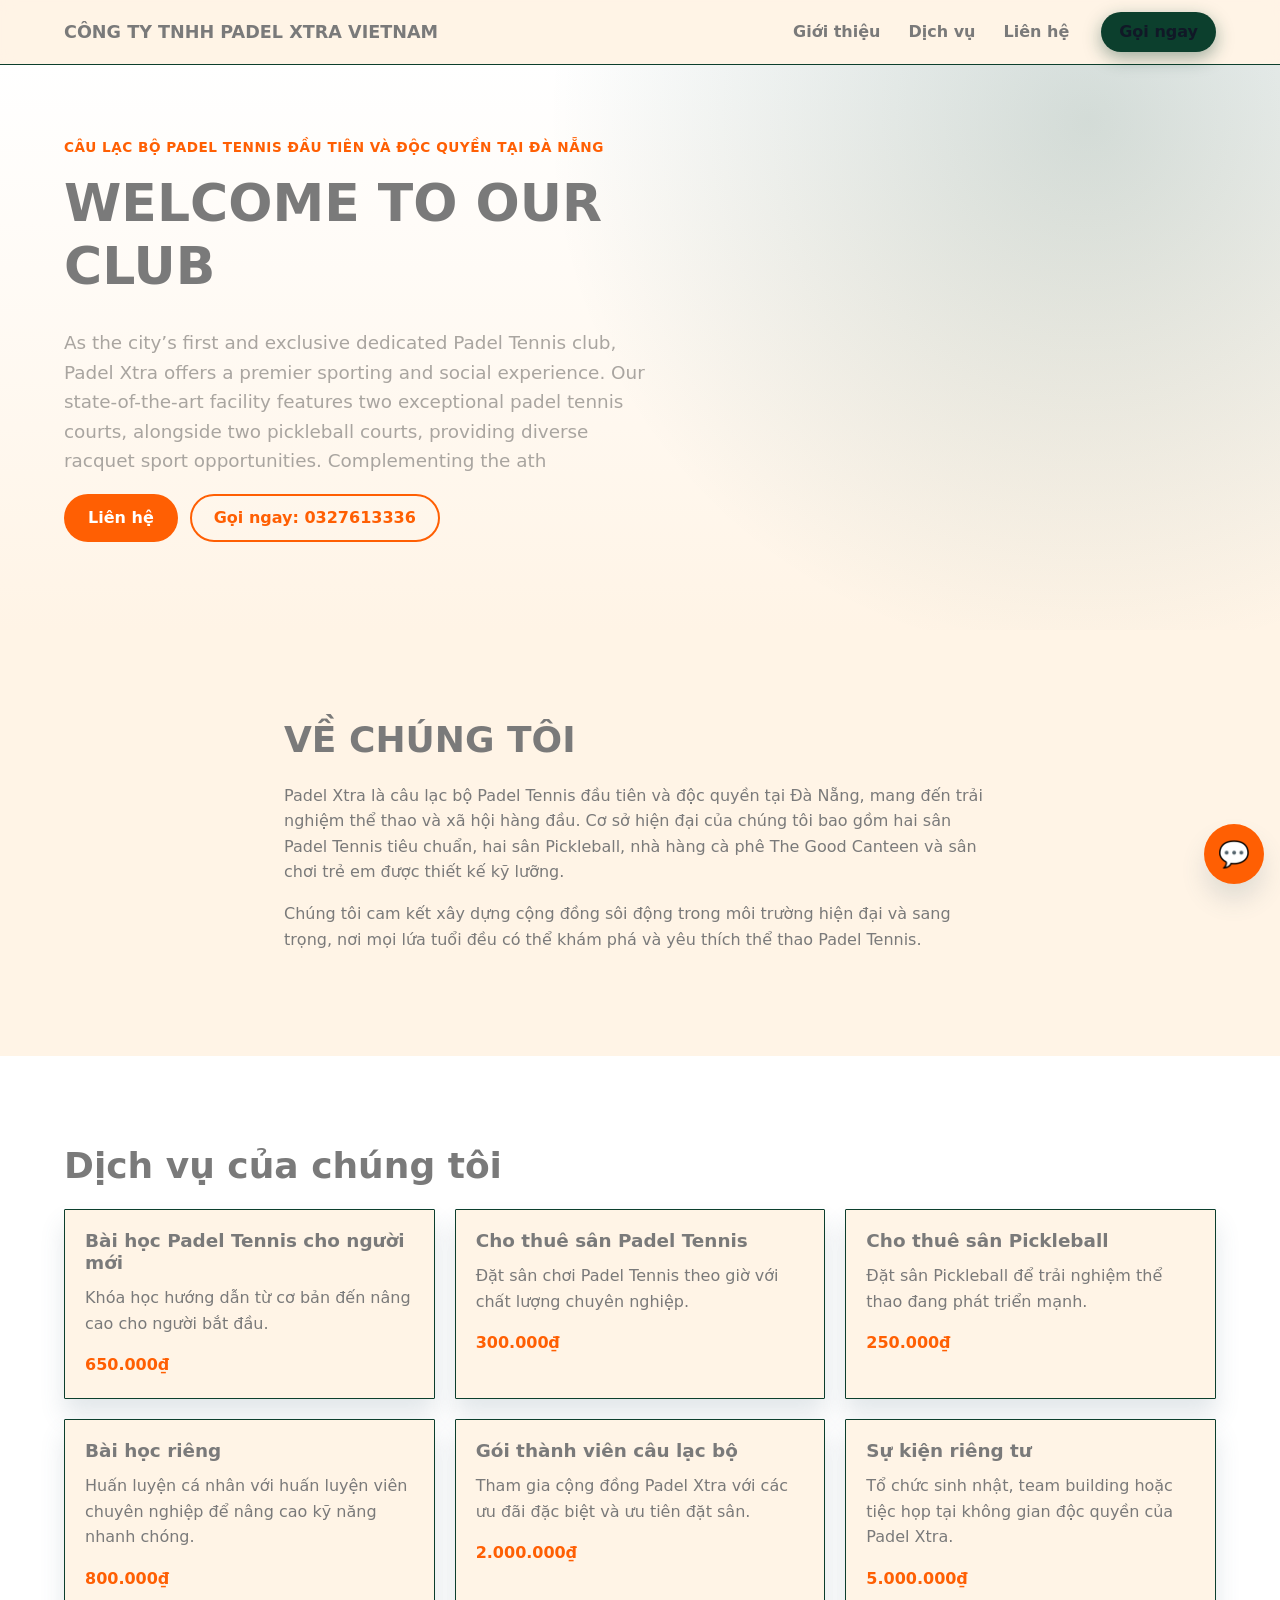
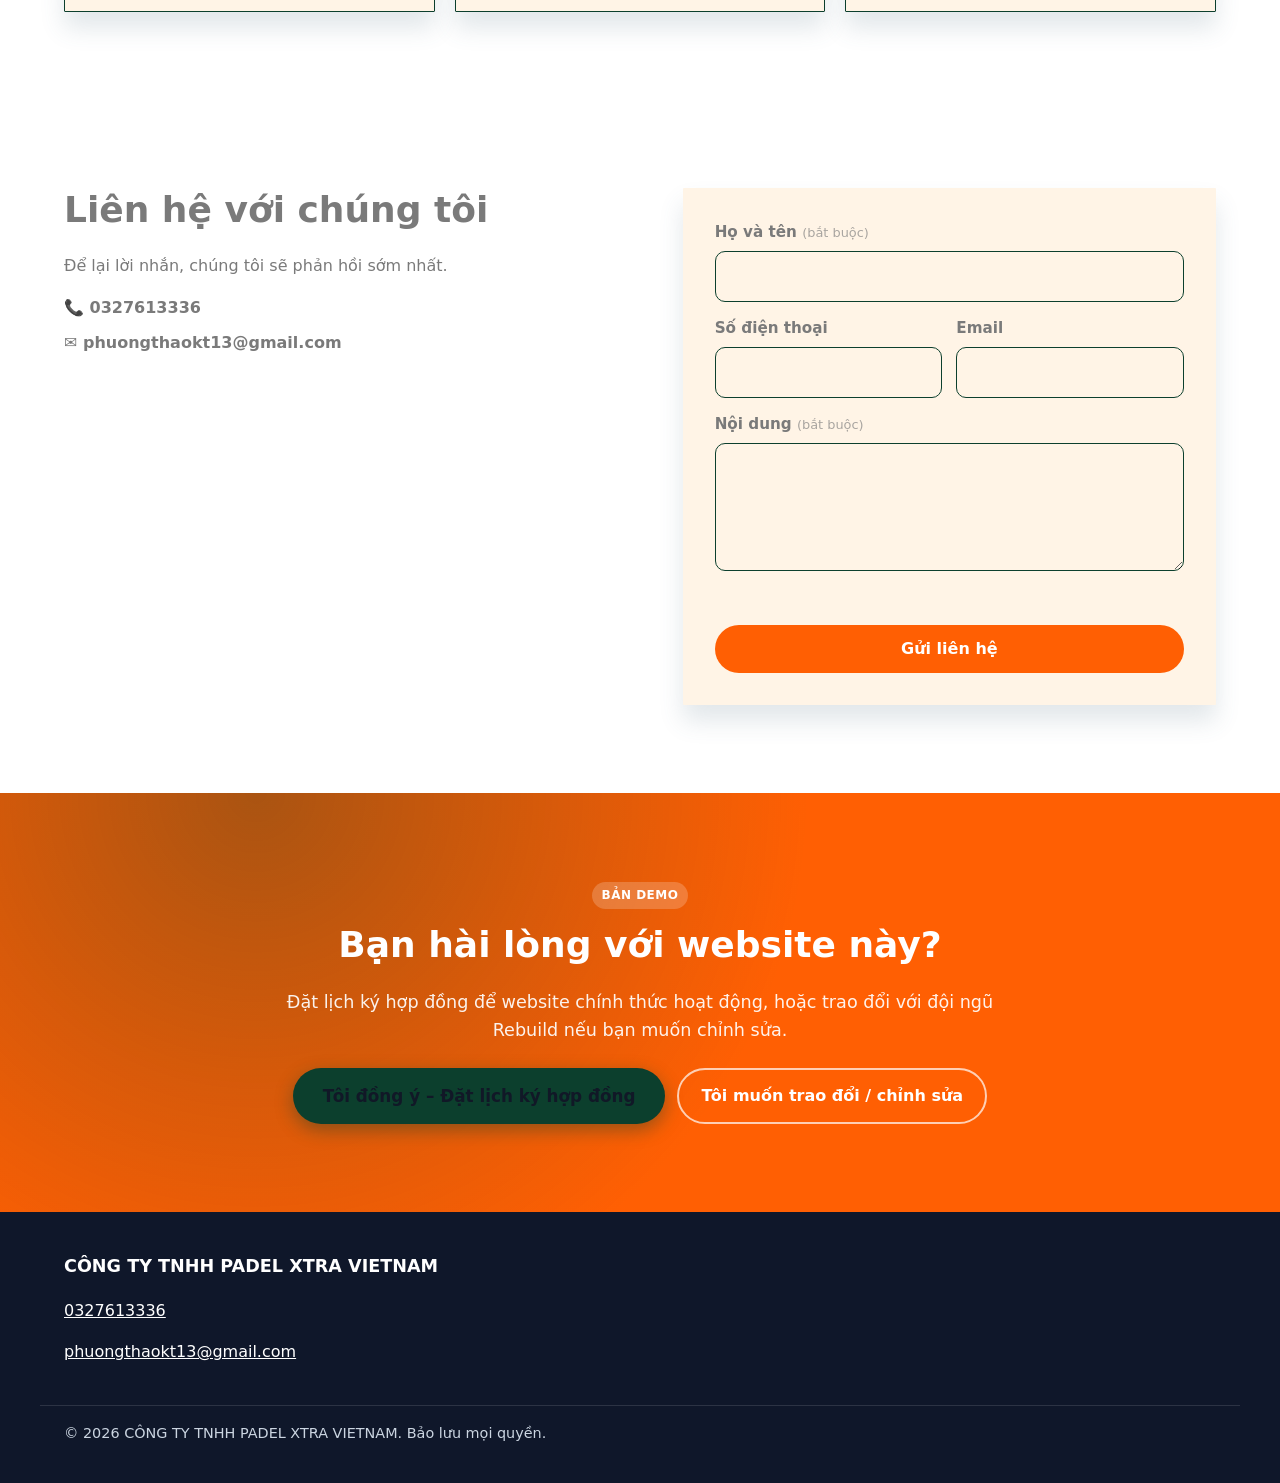
<file: index.html>
<!DOCTYPE html>
<html lang="vi">
<head>
<meta charset="utf-8">
<meta name="viewport" content="width=device-width, initial-scale=1">
<title>Padel Xtra Việt Nam - Sân Padel Tennis &amp; Pickleball Đà Nẵng</title>
<meta name="description" content="Câu lạc bộ Padel Tennis đầu tiên tại Đà Nẵng với sân Padel Tennis, Pickleball, The Good Canteen và sự kiện riêng tư. Đặt sân ngay!">
<meta name="keywords" content="Padel Xtra, Padel Tennis Đà Nẵng, sân Pickleball, The Good Canteen, đặt sân Padel, thể thao Đà Nẵng">
<meta name="robots" content="noindex, nofollow">
<link rel="canonical" href="https://demo-20261019011438-74a7773a.demo.rebuild.vn/">
<meta name="theme-color" content="#ff5f03">
<meta property="og:type" content="website">
<meta property="og:site_name" content="CÔNG TY TNHH PADEL XTRA VIETNAM">
<meta property="og:title" content="Padel Xtra Việt Nam - Sân Padel Tennis &amp; Pickleball Đà Nẵng">
<meta property="og:description" content="Câu lạc bộ Padel Tennis đầu tiên tại Đà Nẵng với sân Padel Tennis, Pickleball, The Good Canteen và sự kiện riêng tư. Đặt sân ngay!">
<meta property="og:url" content="https://demo-20261019011438-74a7773a.demo.rebuild.vn/">
<meta property="og:locale" content="vi_VN">
<meta name="twitter:card" content="summary">
<link rel="preconnect" href="https://api.smess.vn" crossorigin>
<link rel="stylesheet" href="/assets/css/site.css">
<style>:root{--color-primary:#ff5f03;--color-accent:#0c3f2d;--color-text:#7a7a7a;--color-bg:#fff4e6;}</style>
<link rel="stylesheet" href="/assets/css/tokens.css"><script type="application/ld+json">{"@context":"https://schema.org","@type":"LocalBusiness","@id":"https://demo-20261019011438-74a7773a.demo.rebuild.vn/#business","name":"CÔNG TY TNHH PADEL XTRA VIETNAM","description":"Padel Xtra mang đến trải nghiệm thể thao và xã hội hàng đầu với hai sân Padel Tennis hiện đại, hai sân Pickleball, nhà hàng cà phê hiện đại và sân chơi trẻ em. Chúng tôi cam kết xây dựng cộng đồng sôi động trong môi trường hiện đại và sang trọng.","url":"https://demo-20261019011438-74a7773a.demo.rebuild.vn/","telephone":"0327613336","email":"phuongthaokt13@gmail.com","priceRange":"₫₫","makesOffer":[{"@type":"Offer","itemOffered":{"@type":"Service","name":"Bài học Padel Tennis cho người mới","description":"Khóa học hướng dẫn từ cơ bản đến nâng cao cho người bắt đầu."}},{"@type":"Offer","itemOffered":{"@type":"Service","name":"Cho thuê sân Padel Tennis","description":"Đặt sân chơi Padel Tennis theo giờ với chất lượng chuyên nghiệp."}},{"@type":"Offer","itemOffered":{"@type":"Service","name":"Cho thuê sân Pickleball","description":"Đặt sân Pickleball để trải nghiệm thể thao đang phát triển mạnh."}},{"@type":"Offer","itemOffered":{"@type":"Service","name":"Bài học riêng","description":"Huấn luyện cá nhân với huấn luyện viên chuyên nghiệp để nâng cao kỹ năng nhanh chóng."}},{"@type":"Offer","itemOffered":{"@type":"Service","name":"Gói thành viên câu lạc bộ","description":"Tham gia cộng đồng Padel Xtra với các ưu đãi đặc biệt và ưu tiên đặt sân."}},{"@type":"Offer","itemOffered":{"@type":"Service","name":"Sự kiện riêng tư","description":"Tổ chức sinh nhật, team building hoặc tiệc họp tại không gian độc quyền của Padel Xtra."}}]}</script>
</head>
<body class="is-demo">
<a class="skip-link" href="#main">Bỏ qua điều hướng</a>
<header class="site-header" data-site-header>
  <div class="container header-inner">
    <a class="brand" href="/" aria-label="CÔNG TY TNHH PADEL XTRA VIETNAM">
            <span class="brand-name">CÔNG TY TNHH PADEL XTRA VIETNAM</span>
    </a>
    <button class="nav-toggle" type="button" aria-expanded="false" aria-controls="site-nav" data-nav-toggle>
      <span class="nav-toggle-bar" aria-hidden="true"></span>
      <span class="visually-hidden">Menu</span>
    </button>
    <nav id="site-nav" class="site-nav" aria-label="Menu" data-site-nav>
      <ul>
                <li><a href="#about">Giới thiệu</a></li>
                <li><a href="#services">Dịch vụ</a></li>
                <li><a href="#contact">Liên hệ</a></li>
              </ul>
      <a class="btn btn-small btn-accent header-call" href="tel:0327613336">Gọi ngay</a>    </nav>
  </div>
</header>
<main id="main">
<section class="hero" id="top" aria-labelledby="hero-title">
  <div class="container hero-inner">
    <div class="hero-copy">
      <p class="eyebrow">Câu lạc bộ Padel Tennis đầu tiên và độc quyền tại Đà Nẵng</p>      <h1 id="hero-title">WELCOME TO OUR CLUB</h1>
      <p class="lead">As the city’s first and exclusive dedicated Padel Tennis club, Padel Xtra offers a premier sporting and social experience. Our state-of-the-art facility features two exceptional padel tennis courts, alongside two pickleball courts, providing diverse racquet sport opportunities. Complementing the ath</p>      <div class="hero-actions">
        <a class="btn btn-primary" href="#contact">Liên hệ</a>
        <a class="btn btn-outline" href="tel:0327613336">Gọi ngay: 0327613336</a>      </div>
            <div class="demo-cta-bar" role="region" aria-label="Bạn hài lòng với website này?" data-smeup-cta-reveal hidden>
        <span class="badge">Bản demo</span>
        <p class="demo-cta-bar-title">Bạn hài lòng với website này?</p>
        <div class="demo-cta-actions">
          <button type="button" class="btn btn-accent" data-smeup-cta="contract" data-cta-placement="hero">Tôi đồng ý – Đặt lịch ký hợp đồng</button>
          <button type="button" class="btn btn-link" data-smeup-cta="cooperation" data-cta-placement="hero">Tôi muốn trao đổi / chỉnh sửa</button>
        </div>
      </div>
          </div>
      </div>
</section>
<section class="section about" id="about" aria-labelledby="about-title">
  <div class="container about-inner narrow">
    <div class="about-copy">
      <h2 id="about-title">VỀ CHÚNG TÔI</h2>
            <p>Padel Xtra là câu lạc bộ Padel Tennis đầu tiên và độc quyền tại Đà Nẵng, mang đến trải nghiệm thể thao và xã hội hàng đầu. Cơ sở hiện đại của chúng tôi bao gồm hai sân Padel Tennis tiêu chuẩn, hai sân Pickleball, nhà hàng cà phê The Good Canteen và sân chơi trẻ em được thiết kế kỹ lưỡng.</p>
            <p>Chúng tôi cam kết xây dựng cộng đồng sôi động trong môi trường hiện đại và sang trọng, nơi mọi lứa tuổi đều có thể khám phá và yêu thích thể thao Padel Tennis.</p>
          </div>
      </div>
</section>
<section class="section services alt" id="services" aria-labelledby="services-title">
  <div class="container">
    <h2 id="services-title">Dịch vụ của chúng tôi</h2>
    <ul class="card-grid" role="list">
            <li class="card">
                <div class="card-body">
          <h3>Bài học Padel Tennis cho người mới</h3>
          <p>Khóa học hướng dẫn từ cơ bản đến nâng cao cho người bắt đầu.</p>          <p class="price">650.000₫</p>        </div>
      </li>
            <li class="card">
                <div class="card-body">
          <h3>Cho thuê sân Padel Tennis</h3>
          <p>Đặt sân chơi Padel Tennis theo giờ với chất lượng chuyên nghiệp.</p>          <p class="price">300.000₫</p>        </div>
      </li>
            <li class="card">
                <div class="card-body">
          <h3>Cho thuê sân Pickleball</h3>
          <p>Đặt sân Pickleball để trải nghiệm thể thao đang phát triển mạnh.</p>          <p class="price">250.000₫</p>        </div>
      </li>
            <li class="card">
                <div class="card-body">
          <h3>Bài học riêng</h3>
          <p>Huấn luyện cá nhân với huấn luyện viên chuyên nghiệp để nâng cao kỹ năng nhanh chóng.</p>          <p class="price">800.000₫</p>        </div>
      </li>
            <li class="card">
                <div class="card-body">
          <h3>Gói thành viên câu lạc bộ</h3>
          <p>Tham gia cộng đồng Padel Xtra với các ưu đãi đặc biệt và ưu tiên đặt sân.</p>          <p class="price">2.000.000₫</p>        </div>
      </li>
            <li class="card">
                <div class="card-body">
          <h3>Sự kiện riêng tư</h3>
          <p>Tổ chức sinh nhật, team building hoặc tiệc họp tại không gian độc quyền của Padel Xtra.</p>          <p class="price">5.000.000₫</p>        </div>
      </li>
          </ul>
  </div>
</section>
<section class="section contact alt" id="contact" aria-labelledby="contact-title">
  <div class="container contact-inner">
    <div class="contact-copy">
      <h2 id="contact-title">Liên hệ với chúng tôi</h2>
      <p>Để lại lời nhắn, chúng tôi sẽ phản hồi sớm nhất.</p>
      <ul class="contact-list" role="list">
        <li><a href="tel:0327613336">📞 0327613336</a></li>        <li><a href="mailto:phuongthaokt13@gmail.com">✉️ phuongthaokt13@gmail.com</a></li>              </ul>
    </div>
    <form class="lead-form" id="contact-form" data-smeup-form="contact_form" data-message-required="true" novalidate>
      <div class="field">
  <label for="contact-name">Họ và tên <span class="req">(bắt buộc)</span></label>
  <input id="contact-name" name="name" type="text" autocomplete="name" maxlength="255" required>
</div>
<div class="field-row">
  <div class="field">
    <label for="contact-phone">Số điện thoại</label>
    <input id="contact-phone" name="phone" type="tel" autocomplete="tel" inputmode="tel" maxlength="20">
  </div>
  <div class="field">
    <label for="contact-email">Email</label>
    <input id="contact-email" name="email" type="email" autocomplete="email" maxlength="255">
  </div>
</div>
<div class="field">
  <label for="contact-message">Nội dung <span class="req">(bắt buộc)</span></label>
  <textarea id="contact-message" name="message" rows="4" maxlength="5000" required></textarea>
</div><div class="hp" aria-hidden="true">
  <label for="contact-website">Website</label>
  <input id="contact-website" name="website" type="text" tabindex="-1" autocomplete="off">
</div>
<p class="form-status" role="status" aria-live="polite" data-form-status></p>
      <button class="btn btn-primary btn-block" type="submit" data-label="Gửi liên hệ">Gửi liên hệ</button>
    </form>
  </div>
</section>
<section class="section demo-cta" id="demo-cta" aria-labelledby="demo-cta-title">
  <div class="container narrow">
    <span class="badge badge-light">Bản demo</span>
    <h2 id="demo-cta-title">Bạn hài lòng với website này?</h2>
    <p>Đặt lịch ký hợp đồng để website chính thức hoạt động, hoặc trao đổi với đội ngũ Rebuild nếu bạn muốn chỉnh sửa.</p>
    <div class="demo-cta-actions">
      <button type="button" class="btn btn-accent btn-large" data-smeup-cta="contract" data-cta-placement="final">Tôi đồng ý – Đặt lịch ký hợp đồng</button>
      <button type="button" class="btn btn-ghost" data-smeup-cta="cooperation" data-cta-placement="final">Tôi muốn trao đổi / chỉnh sửa</button>
    </div>
  </div>
</section>
</main>
<footer class="site-footer">
  <div class="container footer-inner">
    <div>
      <p class="brand-name">CÔNG TY TNHH PADEL XTRA VIETNAM</p>
            <p><a href="tel:0327613336">0327613336</a></p>      <p><a href="mailto:phuongthaokt13@gmail.com">phuongthaokt13@gmail.com</a></p>    </div>
      </div>
  <div class="container footer-bottom">
    <p>© <span data-year>2026</span> CÔNG TY TNHH PADEL XTRA VIETNAM. Bảo lưu mọi quyền.</p>
  </div>
</footer>
<dialog class="cta-dialog" id="smeup-dialog-contract" aria-labelledby="smeup-dialog-contract-title" data-smeup-dialog="contract">
  <form class="lead-form" data-smeup-form="demo_contract_request" data-message-required="false" novalidate>
    <button class="dialog-close" type="button" data-dialog-close aria-label="Đóng">×</button>
    <h2 id="smeup-dialog-contract-title">Đặt lịch ký hợp đồng</h2>
    <p>Để lại thông tin, đội ngũ Rebuild sẽ gọi lại để chốt lịch ký hợp đồng và đưa website lên tên miền của bạn.</p>
    <div class="field">
  <label for="contract-name">Họ và tên <span class="req">(bắt buộc)</span></label>
  <input id="contract-name" name="name" type="text" autocomplete="name" maxlength="255" required>
</div>
<div class="field-row">
  <div class="field">
    <label for="contract-phone">Số điện thoại</label>
    <input id="contract-phone" name="phone" type="tel" autocomplete="tel" inputmode="tel" maxlength="20">
  </div>
  <div class="field">
    <label for="contract-email">Email</label>
    <input id="contract-email" name="email" type="email" autocomplete="email" maxlength="255">
  </div>
</div>
<div class="field">
  <label for="contract-message">Thời gian thuận tiện / ghi chú (không bắt buộc)</label>
  <textarea id="contract-message" name="message" rows="4" maxlength="5000"></textarea>
</div><div class="hp" aria-hidden="true">
  <label for="contract-website">Website</label>
  <input id="contract-website" name="website" type="text" tabindex="-1" autocomplete="off">
</div>
<p class="form-status" role="status" aria-live="polite" data-form-status></p>
    <button class="btn btn-accent btn-block" type="submit" data-label="Gửi yêu cầu ký hợp đồng">Gửi yêu cầu ký hợp đồng</button>
  </form>
</dialog>
<dialog class="cta-dialog" id="smeup-dialog-cooperation" aria-labelledby="smeup-dialog-cooperation-title" data-smeup-dialog="cooperation">
  <form class="lead-form" data-smeup-form="demo_cooperation_request" data-message-required="true" novalidate>
    <button class="dialog-close" type="button" data-dialog-close aria-label="Đóng">×</button>
    <h2 id="smeup-dialog-cooperation-title">Trao đổi với đội ngũ Rebuild</h2>
    <p>Bạn muốn thay đổi gì, hoặc cần thêm thông tin? Hãy cho chúng tôi biết.</p>
    <div class="field">
  <label for="cooperation-name">Họ và tên <span class="req">(bắt buộc)</span></label>
  <input id="cooperation-name" name="name" type="text" autocomplete="name" maxlength="255" required>
</div>
<div class="field-row">
  <div class="field">
    <label for="cooperation-phone">Số điện thoại</label>
    <input id="cooperation-phone" name="phone" type="tel" autocomplete="tel" inputmode="tel" maxlength="20">
  </div>
  <div class="field">
    <label for="cooperation-email">Email</label>
    <input id="cooperation-email" name="email" type="email" autocomplete="email" maxlength="255">
  </div>
</div>
<div class="field">
  <label for="cooperation-message">Bạn muốn chỉnh sửa hoặc hỏi điều gì? <span class="req">(bắt buộc)</span></label>
  <textarea id="cooperation-message" name="message" rows="4" maxlength="5000" required></textarea>
</div><div class="hp" aria-hidden="true">
  <label for="cooperation-website">Website</label>
  <input id="cooperation-website" name="website" type="text" tabindex="-1" autocomplete="off">
</div>
<p class="form-status" role="status" aria-live="polite" data-form-status></p>
    <button class="btn btn-primary btn-block" type="submit" data-label="Gửi yêu cầu">Gửi yêu cầu</button>
  </form>
</dialog>
<script src="/assets/js/site-config.js"></script>
<script src="/assets/js/smeup-core.js" defer></script>
<script src="/assets/js/contact-form.js" defer></script>
<script src="/assets/js/livechat.js" defer></script>
<script src="/assets/js/demo-cta.js" defer></script>
<script src="/assets/js/site.js" defer></script>
</body>
</html>
</file>
<file: assets/css/site.css>
/*
 * Rebuild website template — mobile-first, no framework.
 * Brand colors come from business data as CSS custom properties set in <head>:
 * --color-primary, --color-accent, --color-text, --color-bg.
 */
:root {
  --color-primary: #0f766e;
  --color-accent: #f59e0b;
  --color-text: #1f2937;
  --color-bg: #ffffff;
  --color-muted: color-mix(in srgb, var(--color-text) 65%, var(--color-bg));
  --color-surface: color-mix(in srgb, var(--color-primary) 6%, var(--color-bg));
  --color-border: color-mix(in srgb, var(--color-text) 14%, var(--color-bg));
  --color-success: #15803d;
  --color-error: #b91c1c;
  --radius: 14px;
  --shadow: 0 10px 30px rgb(15 23 42 / 0.08);
  --container: 1120px;
  --gutter: 16px;
  --font: system-ui, -apple-system, "Segoe UI", Roboto, "Helvetica Neue", Arial, "Noto Sans", sans-serif;
}

*,
*::before,
*::after {
  box-sizing: border-box;
}

html {
  scroll-behavior: smooth;
  scroll-padding-top: 72px;
  -webkit-text-size-adjust: 100%;
}

body {
  margin: 0;
  font-family: var(--font);
  font-size: 1rem;
  line-height: 1.6;
  color: var(--color-text);
  background: var(--color-bg);
}

img {
  display: block;
  max-width: 100%;
  height: auto;
}

a {
  color: var(--color-primary);
}

h1,
h2,
h3 {
  line-height: 1.2;
  margin: 0 0 0.6em;
}

h1 {
  font-size: clamp(2rem, 6vw, 3.25rem);
}

h2 {
  font-size: clamp(1.6rem, 4vw, 2.25rem);
}

h3 {
  font-size: 1.15rem;
}

p {
  margin: 0 0 1em;
}

:focus-visible {
  outline: 3px solid var(--color-accent);
  outline-offset: 2px;
}

.container {
  width: 100%;
  max-width: var(--container);
  margin: 0 auto;
  padding: 0 var(--gutter);
}

.narrow {
  max-width: 760px;
}

.visually-hidden,
.hp {
  position: absolute !important;
  width: 1px;
  height: 1px;
  padding: 0;
  margin: -1px;
  overflow: hidden;
  clip: rect(0 0 0 0);
  white-space: nowrap;
  border: 0;
}

.skip-link {
  position: absolute;
  left: var(--gutter);
  top: -100px;
  z-index: 100;
  padding: 8px 14px;
  background: var(--color-text);
  color: var(--color-bg);
  border-radius: 8px;
}

.skip-link:focus {
  top: 8px;
}

/* Buttons */
.btn {
  display: inline-flex;
  align-items: center;
  justify-content: center;
  gap: 8px;
  min-height: 48px;
  padding: 12px 22px;
  border: 2px solid transparent;
  border-radius: 999px;
  font: inherit;
  font-weight: 600;
  line-height: 1.2;
  text-align: center;
  text-decoration: none;
  cursor: pointer;
  transition: transform 0.15s ease, background-color 0.15s ease, box-shadow 0.15s ease;
}

.btn:hover {
  transform: translateY(-1px);
}

.btn:disabled,
.btn[aria-disabled="true"] {
  opacity: 0.65;
  cursor: progress;
  transform: none;
}

.btn-primary {
  background: var(--color-primary);
  color: #fff;
}

.btn-accent {
  background: var(--color-accent);
  color: #111827;
  box-shadow: 0 6px 18px color-mix(in srgb, var(--color-accent) 40%, transparent);
}

.btn-outline {
  border-color: var(--color-primary);
  color: var(--color-primary);
  background: transparent;
}

.btn-ghost {
  border-color: rgb(255 255 255 / 0.7);
  color: #fff;
  background: transparent;
}

.btn-link {
  background: transparent;
  color: var(--color-primary);
  text-decoration: underline;
  padding-inline: 8px;
}

.btn-small {
  min-height: 40px;
  padding: 8px 16px;
}

.btn-large {
  min-height: 56px;
  padding: 16px 28px;
  font-size: 1.05rem;
}

.btn-block {
  width: 100%;
}

.badge {
  display: inline-block;
  padding: 4px 10px;
  border-radius: 999px;
  background: var(--color-accent);
  color: #111827;
  font-size: 0.75rem;
  font-weight: 700;
  letter-spacing: 0.04em;
  text-transform: uppercase;
}

.badge-light {
  background: rgb(255 255 255 / 0.2);
  color: #fff;
}

/* Header */
.site-header {
  position: sticky;
  top: 0;
  z-index: 50;
  background: color-mix(in srgb, var(--color-bg) 92%, transparent);
  backdrop-filter: blur(8px);
  border-bottom: 1px solid var(--color-border);
}

.header-inner {
  display: flex;
  align-items: center;
  justify-content: space-between;
  min-height: 64px;
  gap: 12px;
}

.brand {
  display: flex;
  align-items: center;
  gap: 10px;
  color: var(--color-text);
  text-decoration: none;
  min-width: 0;
}

.brand img {
  width: 40px;
  height: 40px;
  object-fit: contain;
}

.brand-name {
  font-weight: 800;
  font-size: 1.1rem;
  overflow: hidden;
  text-overflow: ellipsis;
  white-space: nowrap;
}

.nav-toggle {
  display: inline-flex;
  align-items: center;
  justify-content: center;
  width: 44px;
  height: 44px;
  border: 1px solid var(--color-border);
  border-radius: 10px;
  background: var(--color-bg);
  cursor: pointer;
}

.nav-toggle-bar,
.nav-toggle-bar::before,
.nav-toggle-bar::after {
  display: block;
  width: 20px;
  height: 2px;
  background: var(--color-text);
  border-radius: 2px;
  content: "";
  position: relative;
}

.nav-toggle-bar::before {
  position: absolute;
  top: -6px;
}

.nav-toggle-bar::after {
  position: absolute;
  top: 6px;
}

.site-nav {
  position: absolute;
  top: 100%;
  left: 0;
  right: 0;
  display: none;
  padding: 8px var(--gutter) 16px;
  background: var(--color-bg);
  border-bottom: 1px solid var(--color-border);
  box-shadow: var(--shadow);
}

.site-nav.is-open {
  display: block;
}

.site-nav ul {
  list-style: none;
  margin: 0 0 12px;
  padding: 0;
}

.site-nav li a {
  display: block;
  padding: 12px 4px;
  color: var(--color-text);
  font-weight: 600;
  text-decoration: none;
  border-bottom: 1px solid var(--color-border);
}

/* Hero */
.hero {
  padding: 40px 0 56px;
  background:
    radial-gradient(circle at 85% 10%, color-mix(in srgb, var(--color-accent) 18%, transparent), transparent 45%),
    linear-gradient(180deg, var(--color-surface), var(--color-bg));
}

.hero-inner {
  display: grid;
  gap: 32px;
  align-items: center;
}

.eyebrow {
  color: var(--color-primary);
  font-weight: 700;
  letter-spacing: 0.04em;
  text-transform: uppercase;
  font-size: 0.85rem;
}

.lead {
  font-size: 1.15rem;
  color: var(--color-muted);
}

.hero-actions,
.demo-cta-actions {
  display: flex;
  flex-wrap: wrap;
  gap: 12px;
}

.hero-actions .btn,
.demo-cta-actions .btn {
  flex: 1 1 100%;
}

.hero-media img {
  width: 100%;
  border-radius: calc(var(--radius) * 1.5);
  box-shadow: var(--shadow);
  aspect-ratio: 4 / 3;
  object-fit: cover;
}

.demo-cta-bar {
  margin-top: 28px;
  padding: 18px;
  border: 2px dashed color-mix(in srgb, var(--color-accent) 70%, transparent);
  border-radius: var(--radius);
  background: color-mix(in srgb, var(--color-accent) 8%, var(--color-bg));
}

.demo-cta-bar.is-revealed {
  animation: demo-cta-reveal 0.4s ease-out;
}

@keyframes demo-cta-reveal {
  from {
    opacity: 0;
    transform: translateY(8px);
  }
}

.demo-cta-bar-title {
  margin: 8px 0 12px;
  font-weight: 700;
}

/* Sections */
.section {
  padding: 56px 0;
}

.section.alt {
  background: var(--color-surface);
}

.about-inner,
.location-inner,
.contact-inner {
  display: grid;
  gap: 32px;
  align-items: start;
}

.about-media,
.card img,
.gallery-grid img {
  border-radius: var(--radius);
  object-fit: cover;
}

.card-grid,
.gallery-grid,
.testimonial-grid,
.contact-list,
.social {
  list-style: none;
  margin: 0;
  padding: 0;
}

.card-grid {
  display: grid;
  gap: 20px;
}

.card {
  overflow: hidden;
  background: var(--color-bg);
  border: 1px solid var(--color-border);
  border-radius: var(--radius);
  box-shadow: var(--shadow);
}

.card img {
  width: 100%;
  aspect-ratio: 3 / 2;
  border-radius: 0;
}

.card-body {
  padding: 20px;
}

.card-body p:last-child {
  margin-bottom: 0;
}

.price {
  color: var(--color-primary);
  font-weight: 700;
}

.gallery-grid {
  display: grid;
  grid-template-columns: repeat(2, 1fr);
  gap: 12px;
}

.gallery-grid img {
  width: 100%;
  aspect-ratio: 4 / 3;
}

.testimonial-grid {
  display: grid;
  gap: 20px;
}

.testimonial {
  height: 100%;
  margin: 0;
  padding: 24px;
  background: var(--color-bg);
  border-radius: var(--radius);
  box-shadow: var(--shadow);
}

.testimonial blockquote {
  margin: 0 0 12px;
  font-size: 1.05rem;
}

.testimonial figcaption {
  color: var(--color-muted);
  font-weight: 600;
}

.stars {
  margin: 0 0 8px;
  color: var(--color-accent);
  letter-spacing: 2px;
}

address {
  font-style: normal;
  margin-bottom: 20px;
}

.hours {
  margin: 0 0 20px;
}

.hours div {
  display: flex;
  justify-content: space-between;
  gap: 16px;
  padding: 10px 0;
  border-bottom: 1px solid var(--color-border);
}

.hours dt {
  font-weight: 600;
}

.hours dd {
  margin: 0;
  white-space: nowrap;
}

.map iframe {
  width: 100%;
  height: 320px;
  border: 0;
  border-radius: var(--radius);
  box-shadow: var(--shadow);
}

.contact-list li {
  margin-bottom: 10px;
}

.contact-list a {
  color: var(--color-text);
  font-weight: 600;
  text-decoration: none;
}

/* Forms */
.lead-form {
  padding: 24px 20px;
  background: var(--color-bg);
  border-radius: var(--radius);
  box-shadow: var(--shadow);
}

.field {
  display: grid;
  gap: 6px;
  margin-bottom: 14px;
}

.field-row {
  display: grid;
  gap: 0 14px;
}

.field label {
  font-weight: 600;
  font-size: 0.95rem;
}

.req {
  color: var(--color-muted);
  font-weight: 400;
  font-size: 0.85em;
}

.field input,
.field textarea {
  width: 100%;
  min-height: 48px;
  padding: 12px 14px;
  border: 1px solid var(--color-border);
  border-radius: 10px;
  background: var(--color-bg);
  color: var(--color-text);
  font: inherit;
  font-size: 16px; /* no iOS zoom on focus */
}

.field textarea {
  resize: vertical;
}

.field input:focus,
.field textarea:focus {
  border-color: var(--color-primary);
  outline: 2px solid color-mix(in srgb, var(--color-primary) 25%, transparent);
  outline-offset: 0;
}

.field [aria-invalid="true"] {
  border-color: var(--color-error);
}

.form-status {
  min-height: 1.6em;
  margin: 4px 0 14px;
  font-weight: 600;
}

.lead-form[data-state="success"] .form-status {
  color: var(--color-success);
}

.lead-form[data-state="error"] .form-status {
  color: var(--color-error);
}

.lead-form[data-state="loading"] .btn[type="submit"]::before {
  content: "";
  width: 16px;
  height: 16px;
  border: 2px solid currentColor;
  border-right-color: transparent;
  border-radius: 50%;
  animation: spin 0.8s linear infinite;
}

@keyframes spin {
  to {
    transform: rotate(360deg);
  }
}

/* Demo CTA */
.demo-cta {
  text-align: center;
  color: #fff;
  background:
    radial-gradient(circle at 20% 0%, color-mix(in srgb, var(--color-accent) 35%, transparent), transparent 50%),
    var(--color-primary);
}

.demo-cta h2 {
  margin-top: 14px;
}

.demo-cta p {
  font-size: 1.1rem;
  opacity: 0.92;
}

.demo-cta .demo-cta-actions {
  justify-content: center;
  margin-top: 24px;
}

.cta-dialog {
  width: min(560px, calc(100% - 2 * var(--gutter)));
  max-height: calc(100dvh - 32px);
  padding: 0;
  border: 0;
  border-radius: calc(var(--radius) * 1.3);
  box-shadow: 0 30px 80px rgb(15 23 42 / 0.35);
  color: var(--color-text);
}

.cta-dialog::backdrop {
  background: rgb(15 23 42 / 0.55);
}

.cta-dialog .lead-form {
  position: relative;
  box-shadow: none;
  padding: 28px 22px 22px;
}

.cta-dialog h2 {
  font-size: 1.4rem;
  padding-right: 32px;
}

.dialog-close {
  position: absolute;
  top: 10px;
  right: 10px;
  width: 40px;
  height: 40px;
  border: 0;
  border-radius: 50%;
  background: var(--color-surface);
  color: var(--color-text);
  font-size: 1.5rem;
  line-height: 1;
  cursor: pointer;
}

/* Live chat fallback launcher (no widget token configured) */
.chat-fallback {
  position: fixed;
  right: 16px;
  bottom: 16px;
  z-index: 60;
  width: 60px;
  height: 60px;
  border: 0;
  border-radius: 50%;
  background: var(--color-primary);
  color: #fff;
  font-size: 1.6rem;
  box-shadow: var(--shadow);
  cursor: pointer;
}

/* Footer */
.site-footer {
  padding: 40px 0 24px;
  background: #0f172a;
  color: #cbd5e1;
}

.site-footer a {
  color: #fff;
}

.footer-inner {
  display: grid;
  gap: 24px;
}

.site-footer .brand-name {
  color: #fff;
}

.footer-title {
  color: #fff;
  font-weight: 700;
}

.social {
  display: flex;
  flex-wrap: wrap;
  gap: 12px;
}

.footer-bottom {
  margin-top: 24px;
  padding-top: 16px;
  border-top: 1px solid rgb(255 255 255 / 0.12);
  font-size: 0.9rem;
}

.not-found {
  min-height: 50vh;
  text-align: center;
}

/* ≥ 640px */
@media (min-width: 640px) {
  :root {
    --gutter: 24px;
  }

  .hero-actions .btn,
  .demo-cta-actions .btn {
    flex: 0 1 auto;
  }

  .field-row {
    grid-template-columns: 1fr 1fr;
  }

  .card-grid,
  .testimonial-grid {
    grid-template-columns: repeat(2, 1fr);
  }

  .gallery-grid {
    grid-template-columns: repeat(3, 1fr);
  }

  .footer-inner {
    grid-template-columns: 2fr 1fr;
  }
}

/* ≥ 960px */
@media (min-width: 960px) {
  .nav-toggle {
    display: none;
  }

  .site-nav {
    position: static;
    display: flex;
    align-items: center;
    gap: 20px;
    padding: 0;
    border: 0;
    box-shadow: none;
    background: transparent;
  }

  .site-nav ul {
    display: flex;
    gap: 4px;
    margin: 0;
  }

  .site-nav li a {
    padding: 8px 12px;
    border: 0;
    border-radius: 8px;
  }

  .site-nav li a:hover {
    background: var(--color-surface);
  }

  .hero {
    padding: 72px 0 88px;
  }

  .hero-inner,
  .about-inner,
  .location-inner,
  .contact-inner {
    grid-template-columns: 1.1fr 1fr;
  }

  .about-inner.narrow {
    grid-template-columns: 1fr;
  }

  .section {
    padding: 88px 0;
  }

  .card-grid,
  .testimonial-grid {
    grid-template-columns: repeat(3, 1fr);
  }

  .gallery-grid {
    grid-template-columns: repeat(4, 1fr);
  }

  .lead-form {
    padding: 32px;
  }
}

@media (prefers-reduced-motion: reduce) {
  html {
    scroll-behavior: auto;
  }

  *,
  *::before,
  *::after {
    animation: none !important;
    transition: none !important;
  }
}
</file>
<file: assets/css/tokens.css>
/* Measured design of the business's current website (rebuild.vn design tokens). */
:root {
  --color-primary: #ff5f03;
  --color-secondary: #0c3f2d;
  --color-background: #fff4e6;
  --color-bg: #fff4e6;
  --color-surface: #ffffff;
  --color-text: #7a7a7a;
  --color-border: #0c3f2d;
  --color-link: #7a7a7a;
  --font-body: "DM Sans", system-ui, sans-serif;
  --font: "DM Sans", system-ui, sans-serif;
  --font-heading: "Barlow Condensed", system-ui, sans-serif;
  --font-size-body: 14px;
  --font-size-h1: 120px;
  --font-size-h2: 56px;
  --font-size-h3: 32px;
  --radius-md: 1px;
  --radius-lg: 10px;
  --radius-pill: 9999px;
  --radius: 1px;
  --shadow: rgba(73, 104, 126, 0.16) 0px 16px 24px 0px;
  --container: 1200px;
  --space-unit: 5px;
}
</file>
